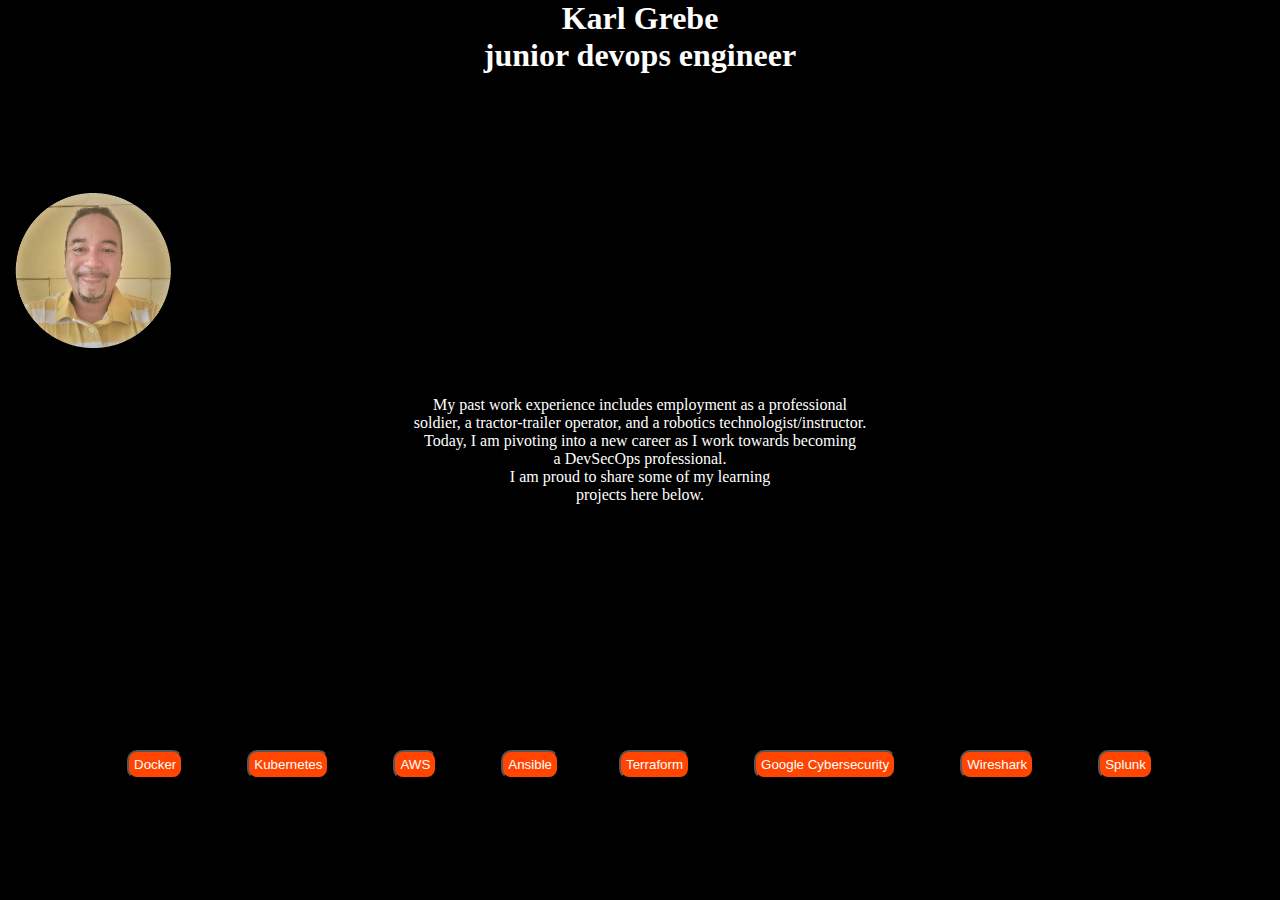
<file: index.html>
<!DOCTYPE html>
<html lang="en">
<head>
    <meta charset="UTF-8">
    <meta name="viewport" content="width=device-width, initial-scale=1.0">
    <title>Document</title>
    <link rel="stylesheet" href="styles.css">
</head>
<body>
    <div>    
        <h1 class="intro">
        Karl Grebe<br>
        junior devops engineer<br>
        </h1>
        <img class="image0" src="images\Selfie Yellow Shirt.jpg" alt="image selfie yellow shirt">
    </div>
    <div class="main">
        My past work experience includes employment as a professional <br>
        soldier, a tractor-trailer operator, and a robotics technologist/instructor. <br>
        Today, I am pivoting into a new career as I work towards becoming <br>
        a DevSecOps professional.<br>
        I am proud to share some of my learning<br>
        projects here below.<br>
    </div>
    <div class="list">
        <ul>
            <button class="button" onclick="window.location.href='docker.html';"> Docker </button>
            <button class="button"> Kubernetes </button>
            <button class="button"> AWS </button>
            <button class="button"> Ansible </button>         
        </ul>
        <ul>
            <button class="button"> Terraform </button>
            <button class="button"> Google Cybersecurity </button>
            <button class="button"> Wireshark </button>
            <button class="button"> Splunk </button>
        </ul>

    </div>
</body>
</html>
</file>
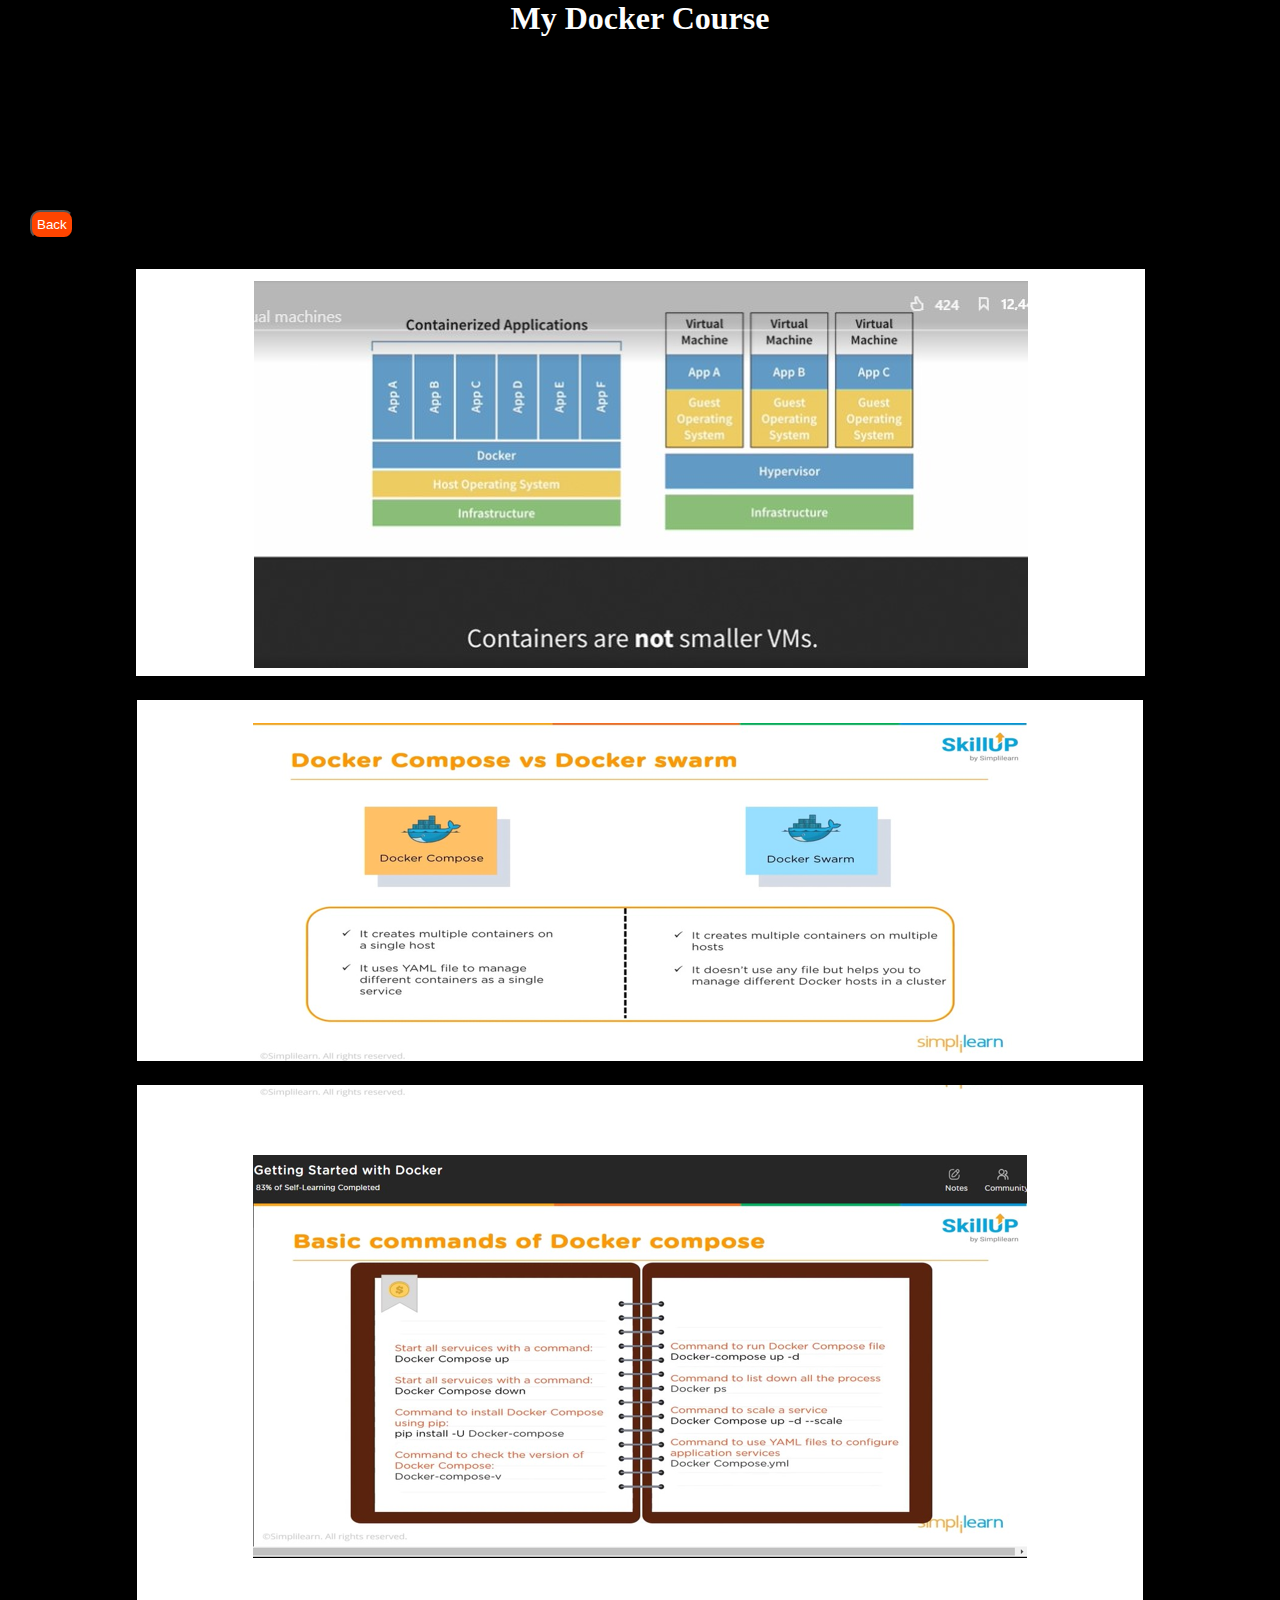
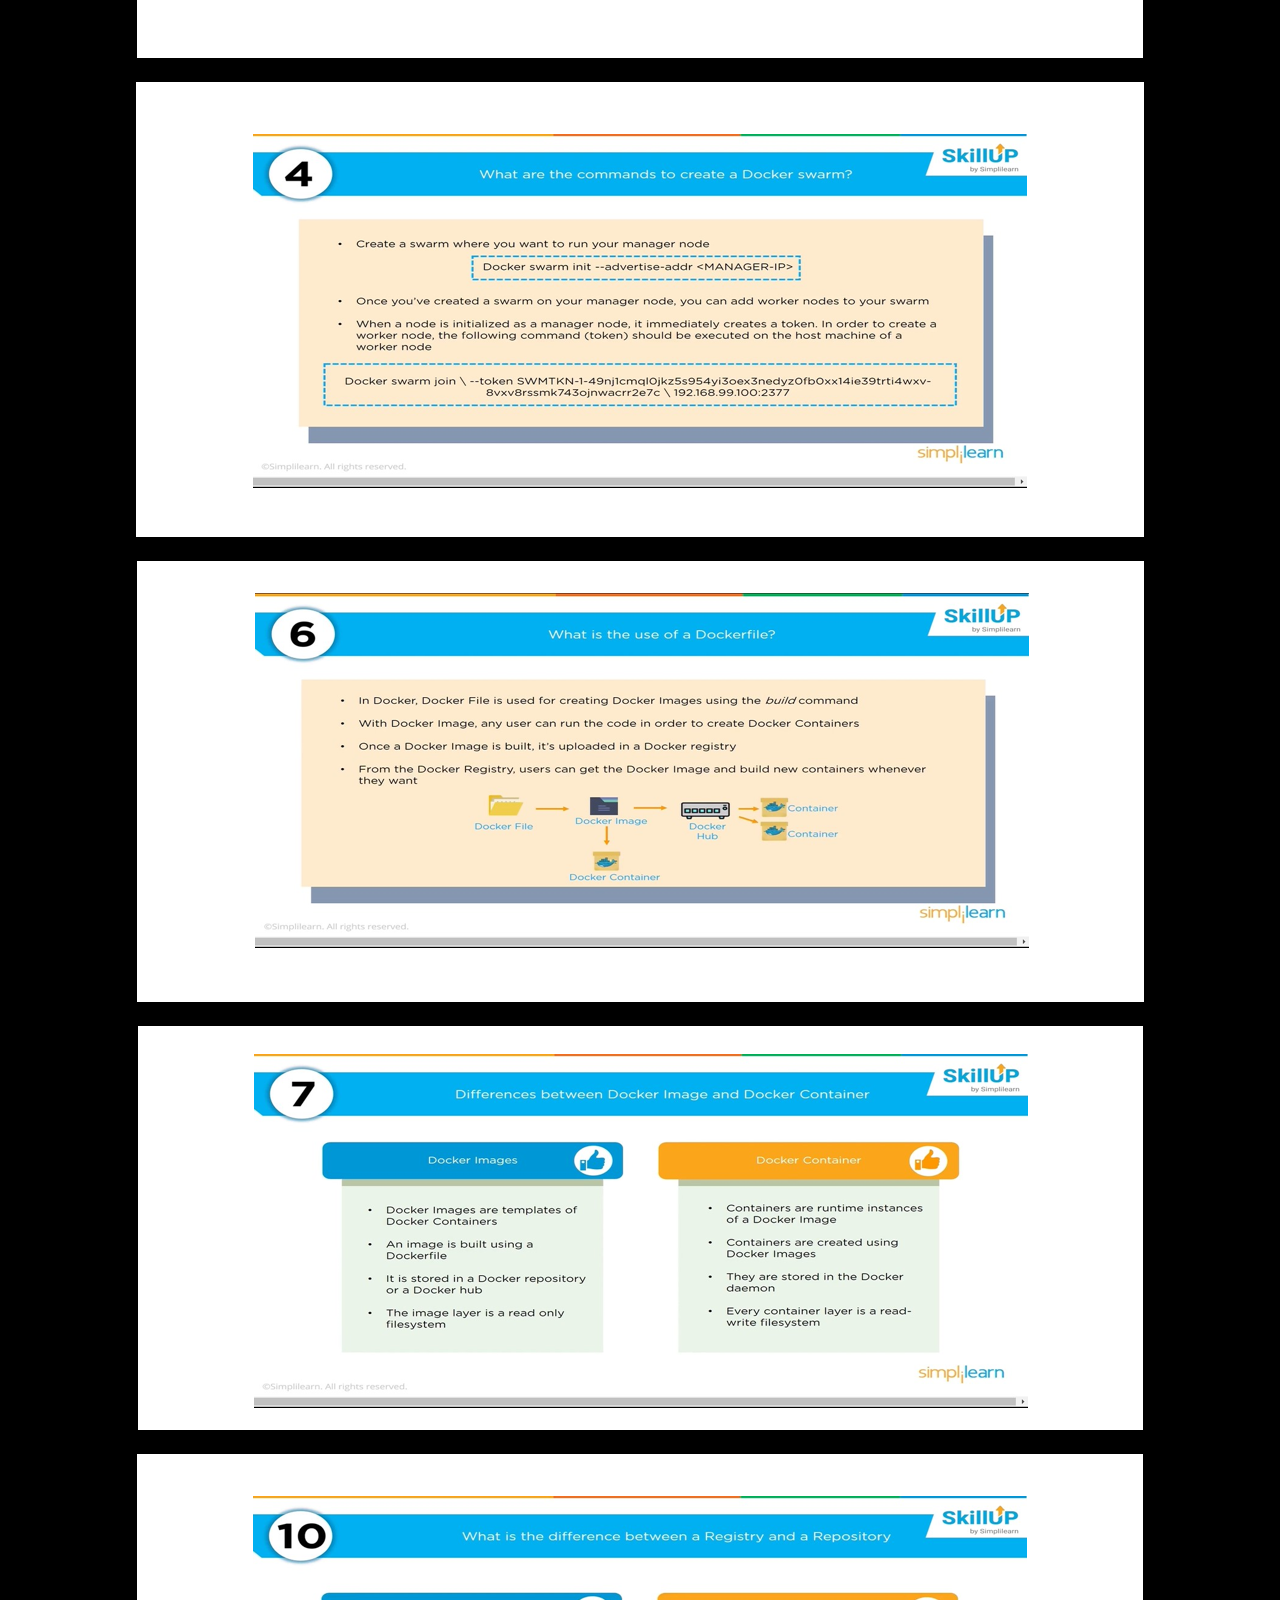
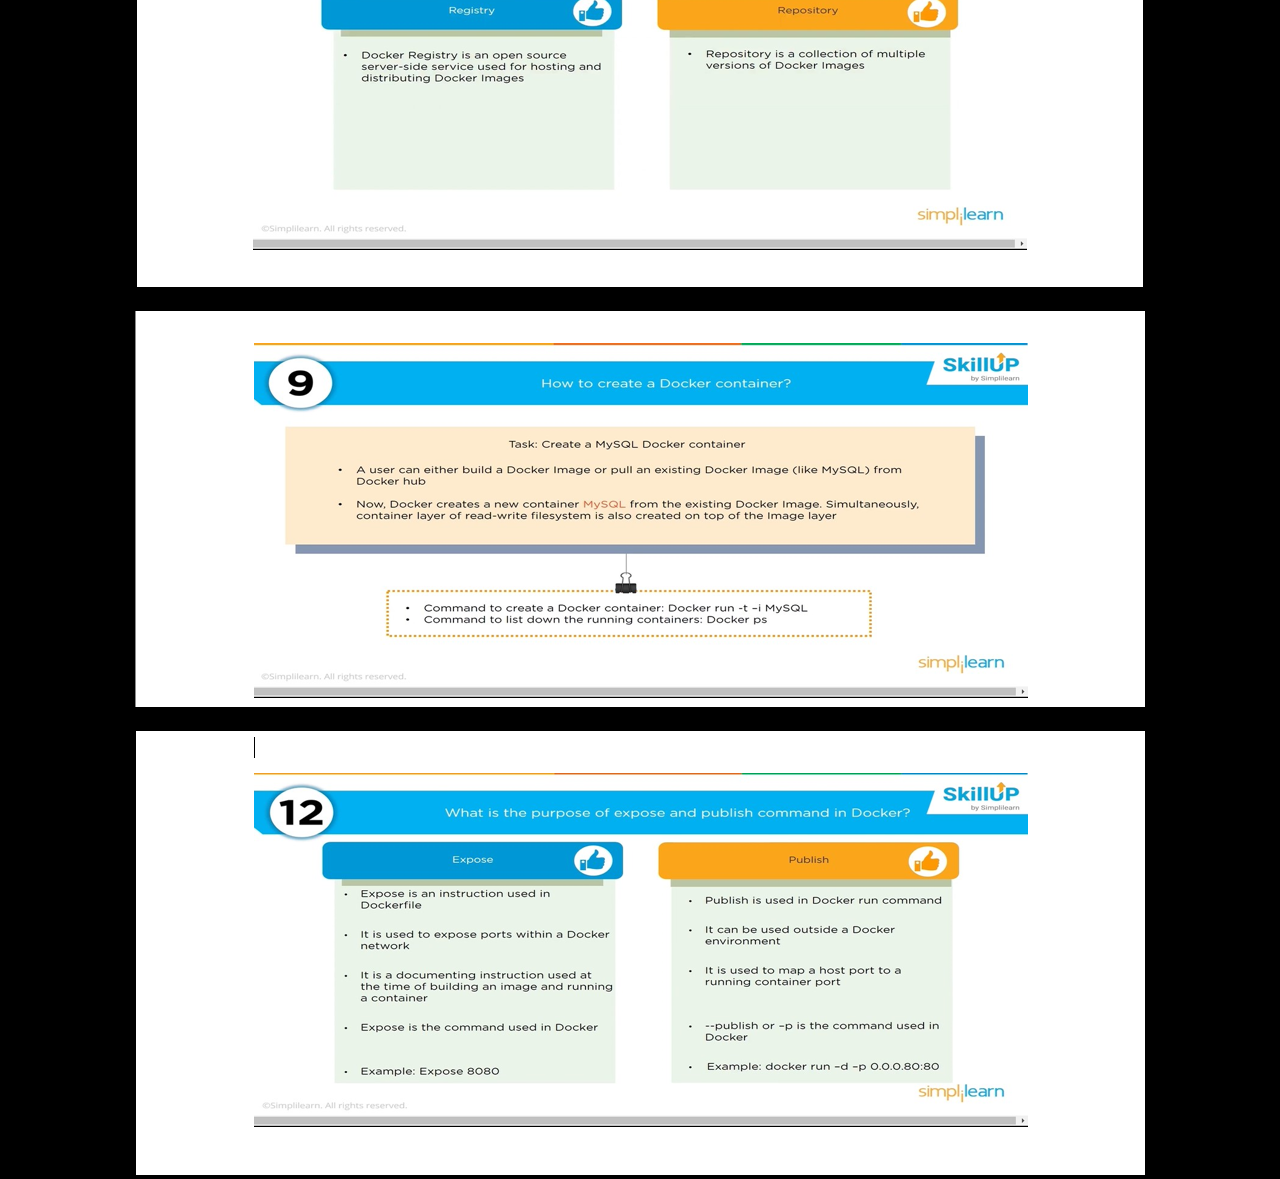
<file: docker.html>
<!DOCTYPE html>
<html lang="en">
<head>
    <meta charset="UTF-8">
    <meta name="viewport" content="width=, initial-scale=1.0">
    <title>Document</title>
    <link rel="stylesheet" href="styles.css">
</head>
<body>
    <div>
        <h1 class="intro"> My Docker Course </h1>
        <button class="button" onclick="window.location.href='index.html';"> Back </button>
    </div>
        <div class="dockerdiv">
            <img src="images\image1.png" alt="docker is not a smaller vm">
        </div>
        <div class="dockerdiv">
            <img src="images\image2.png" alt="docker compose vs docker swarm">
        </div>
        <div class="dockerdiv">
            <img src="images\image3.png" alt="basic commands of docker compose">
        </div>
        <div class="dockerdiv">
            <img src="images\image4.png" alt="commands to create docker swarm">
        </div>
        <div class="dockerdiv">
            <img src="images\image5.png" alt="using dockerfile">
        </div>
        <div class="dockerdiv">
            <img src="images\image6.png" alt="docker compose vs docker swarm">
        </div>
        <div class="dockerdiv">
            <img src="images\image7.png" alt="difference between docker image and container">
        </div>
        <div class="dockerdiv">
            <img src="images\image8.png" alt="docker registry vs repository">
        </div>
        <div class="dockerdiv">
            <img src="images\image9.png" alt="create mySQL docker container">
        </div>
</body>
</html>
</file>
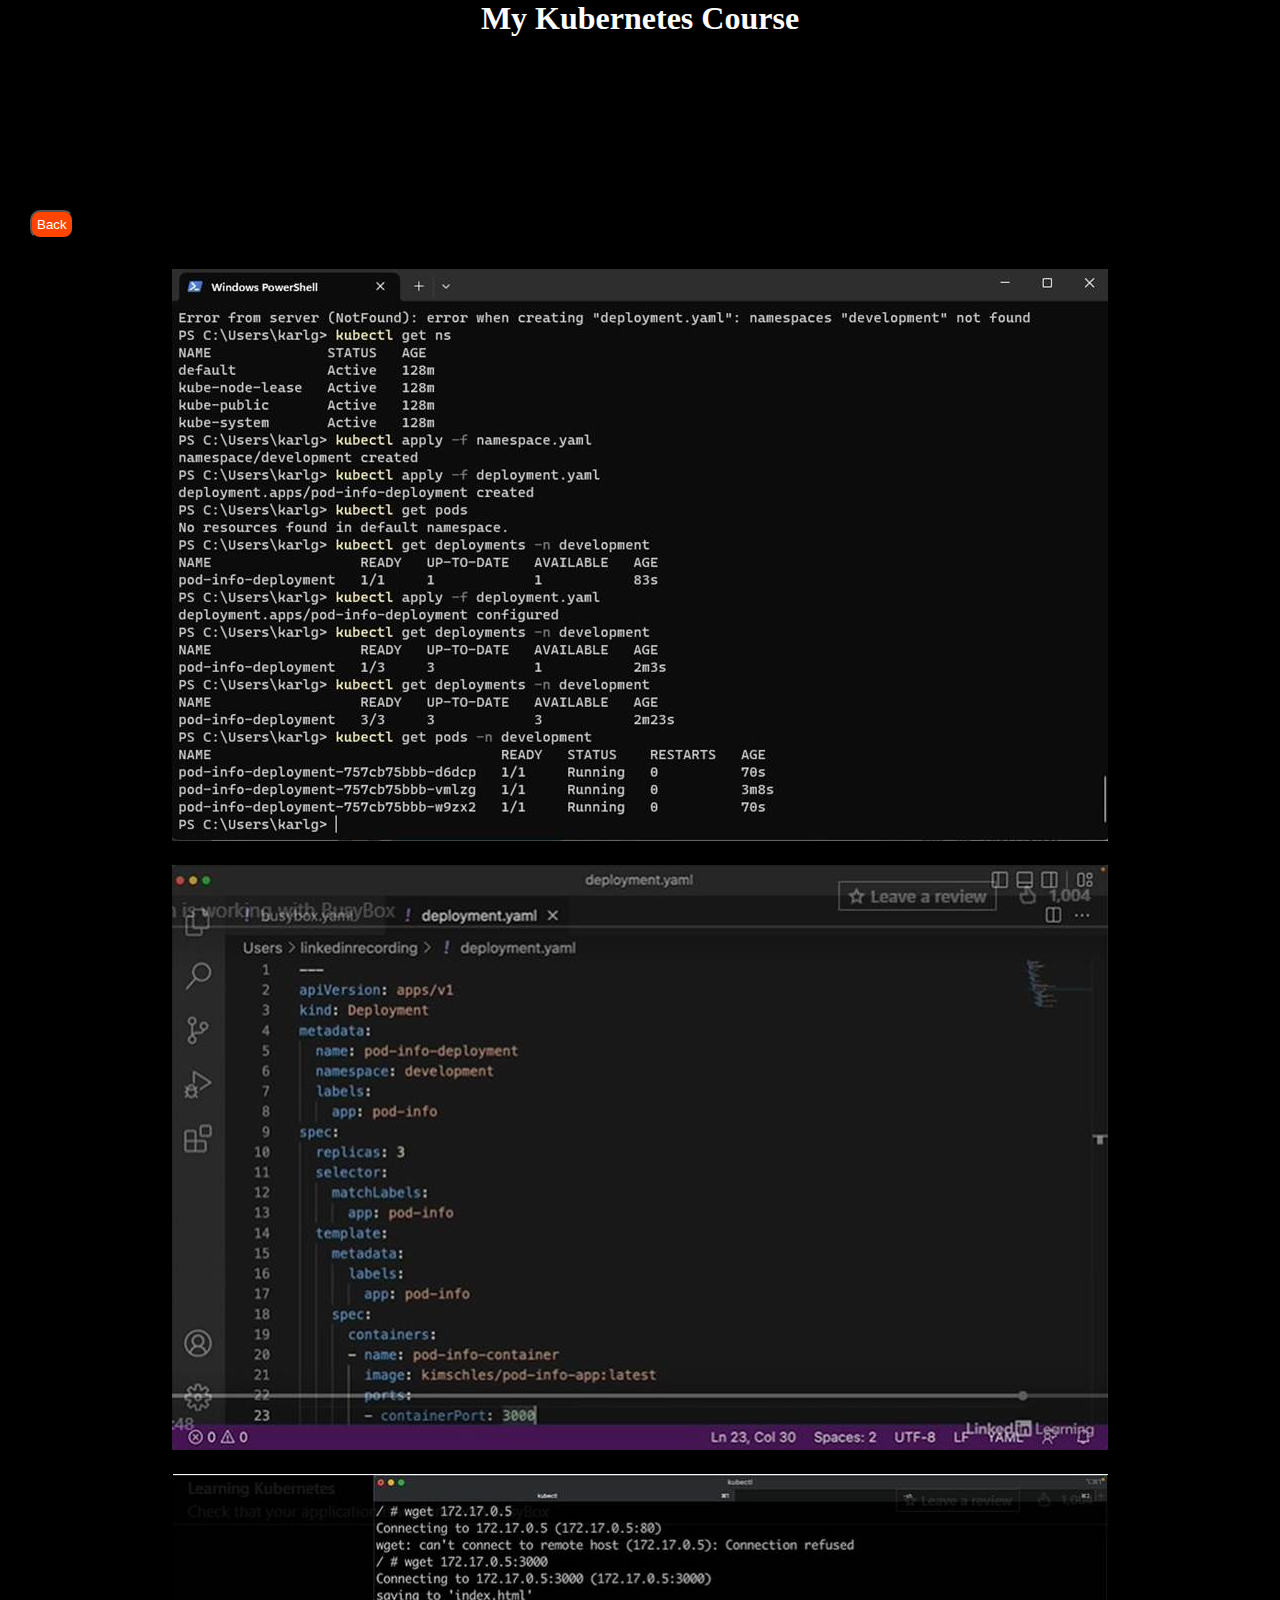
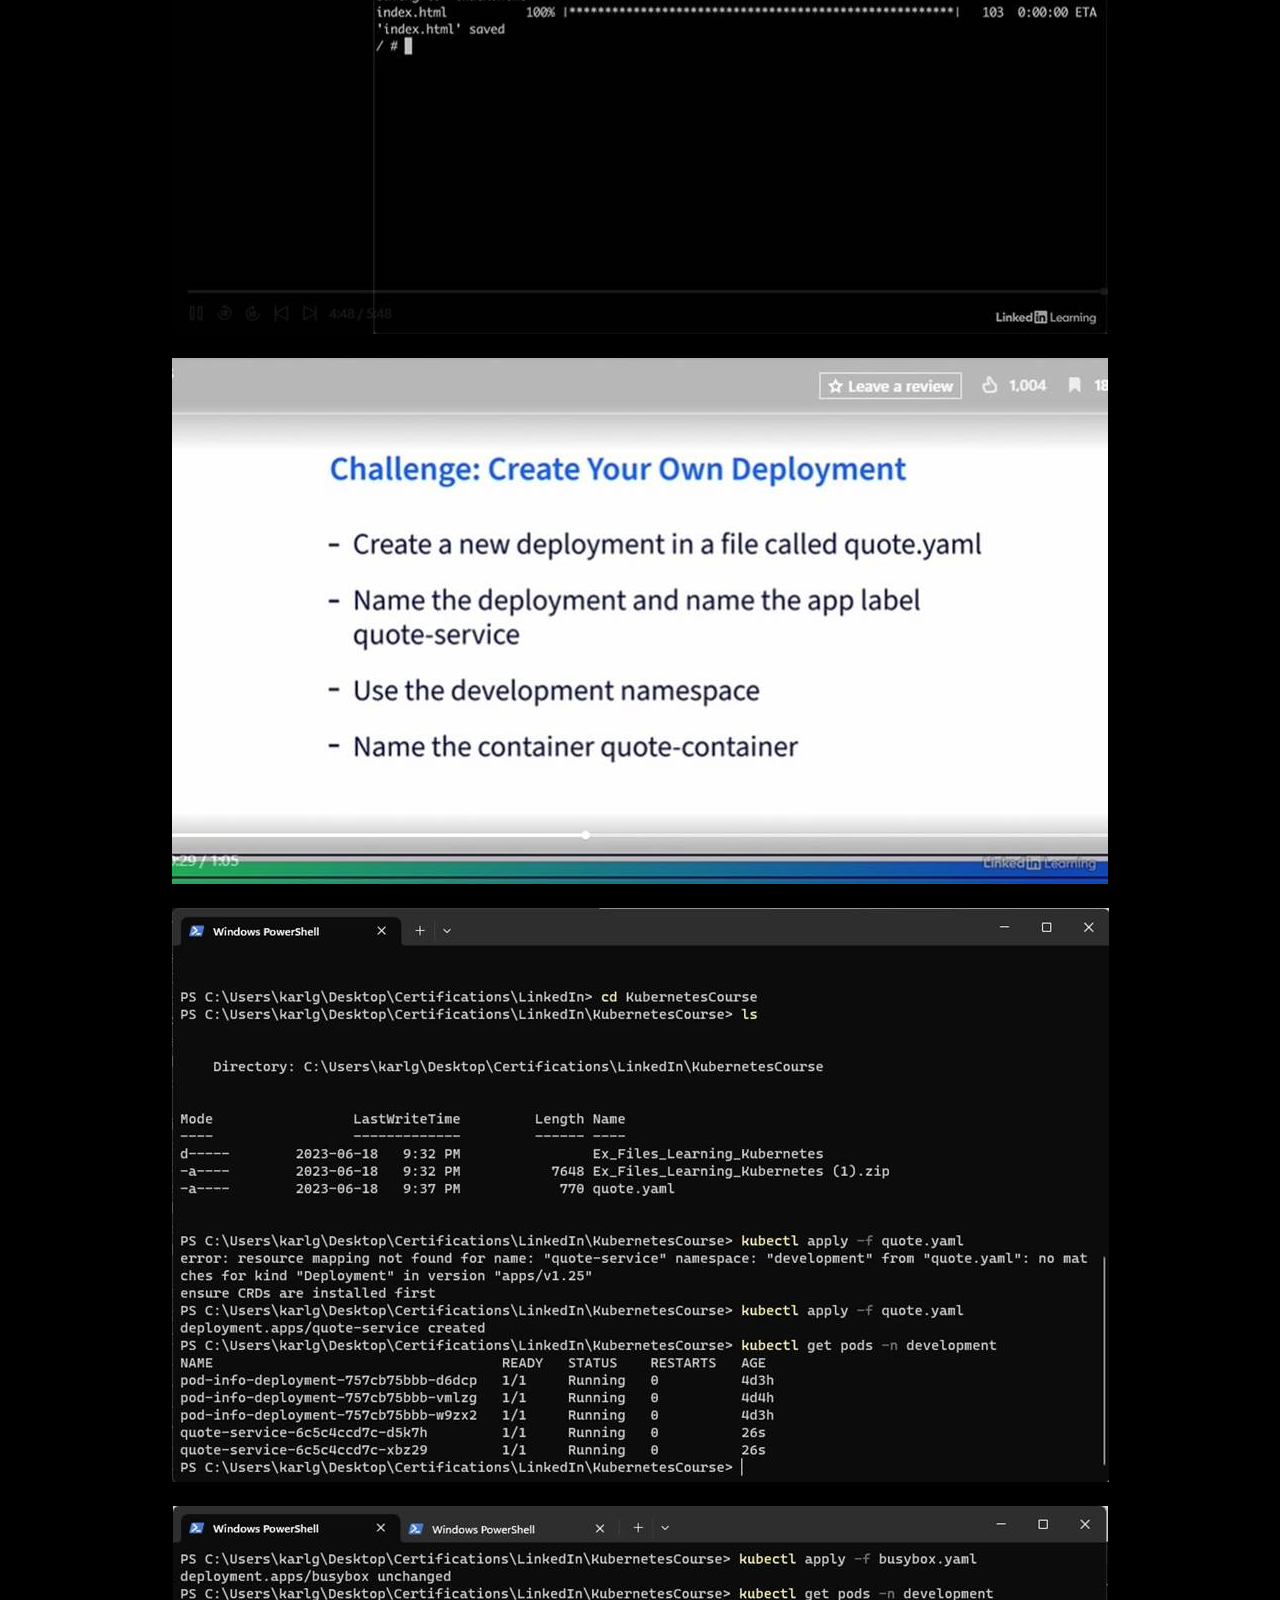
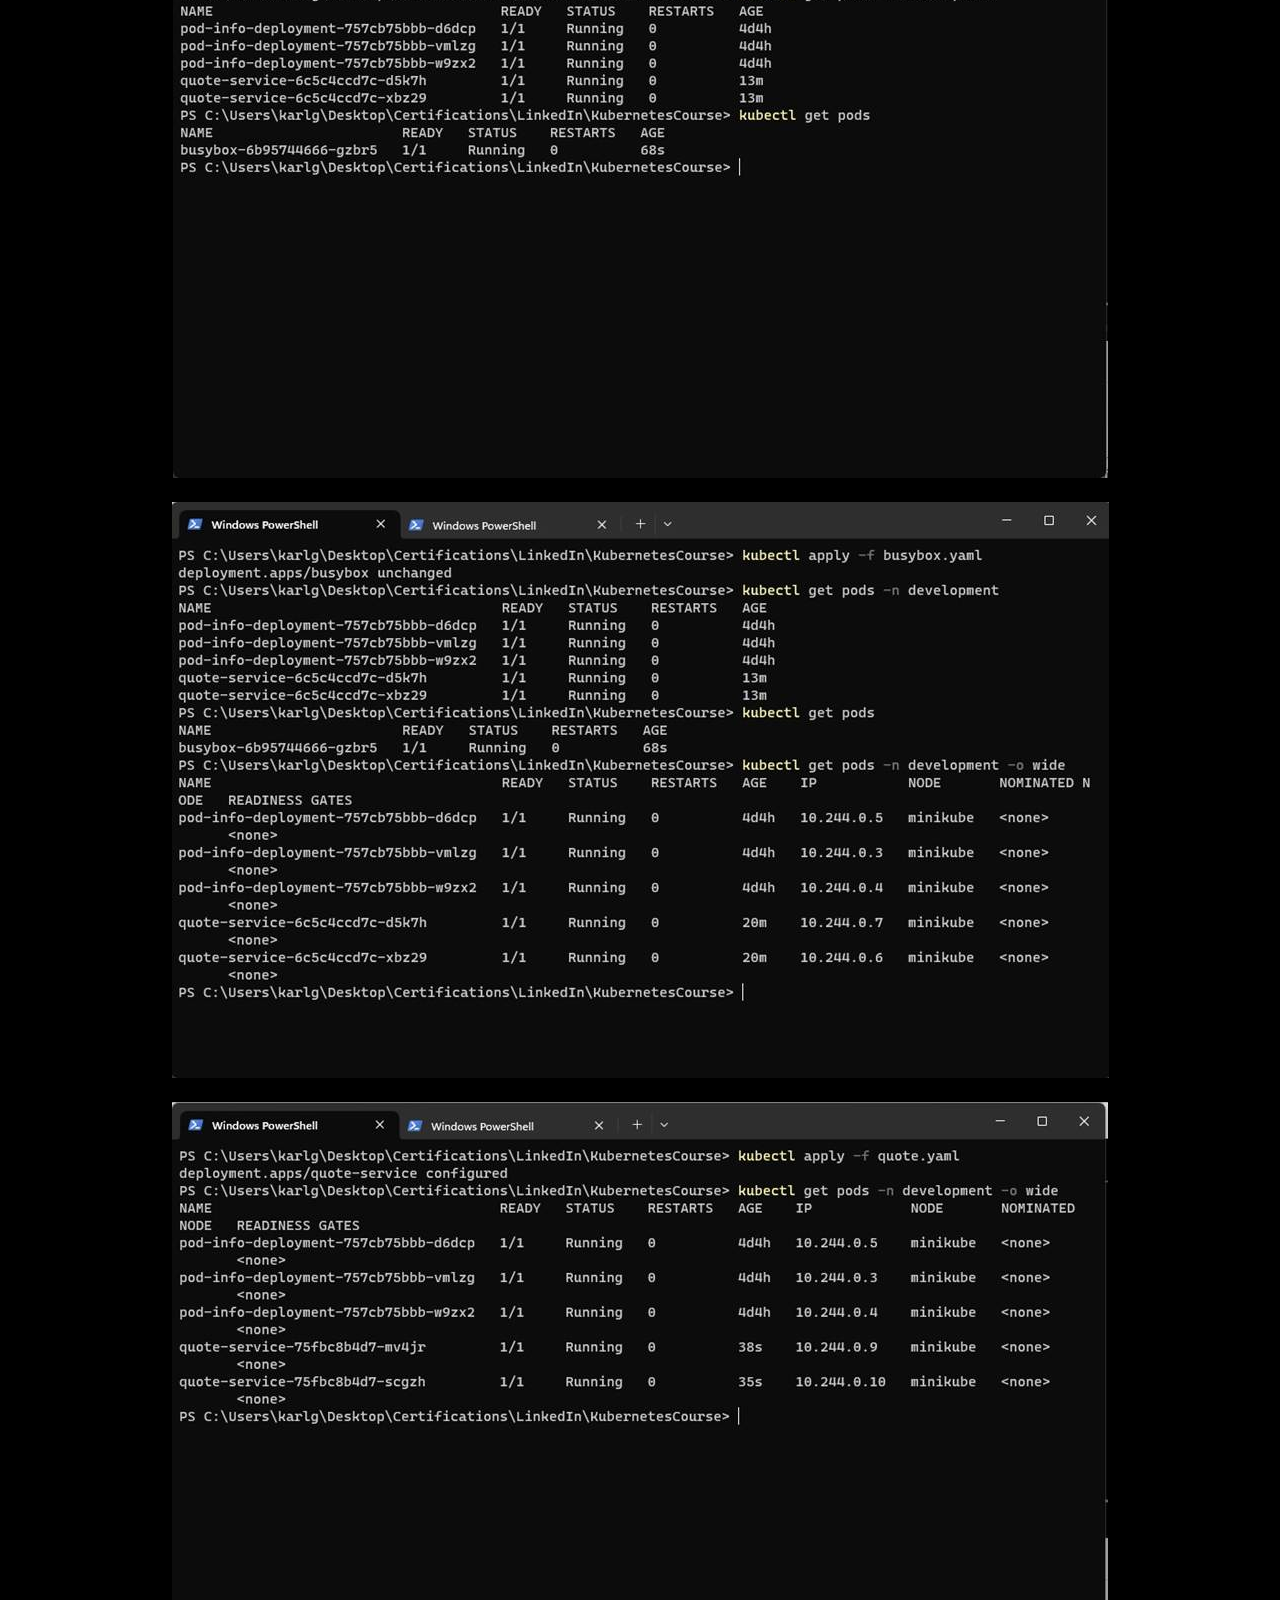
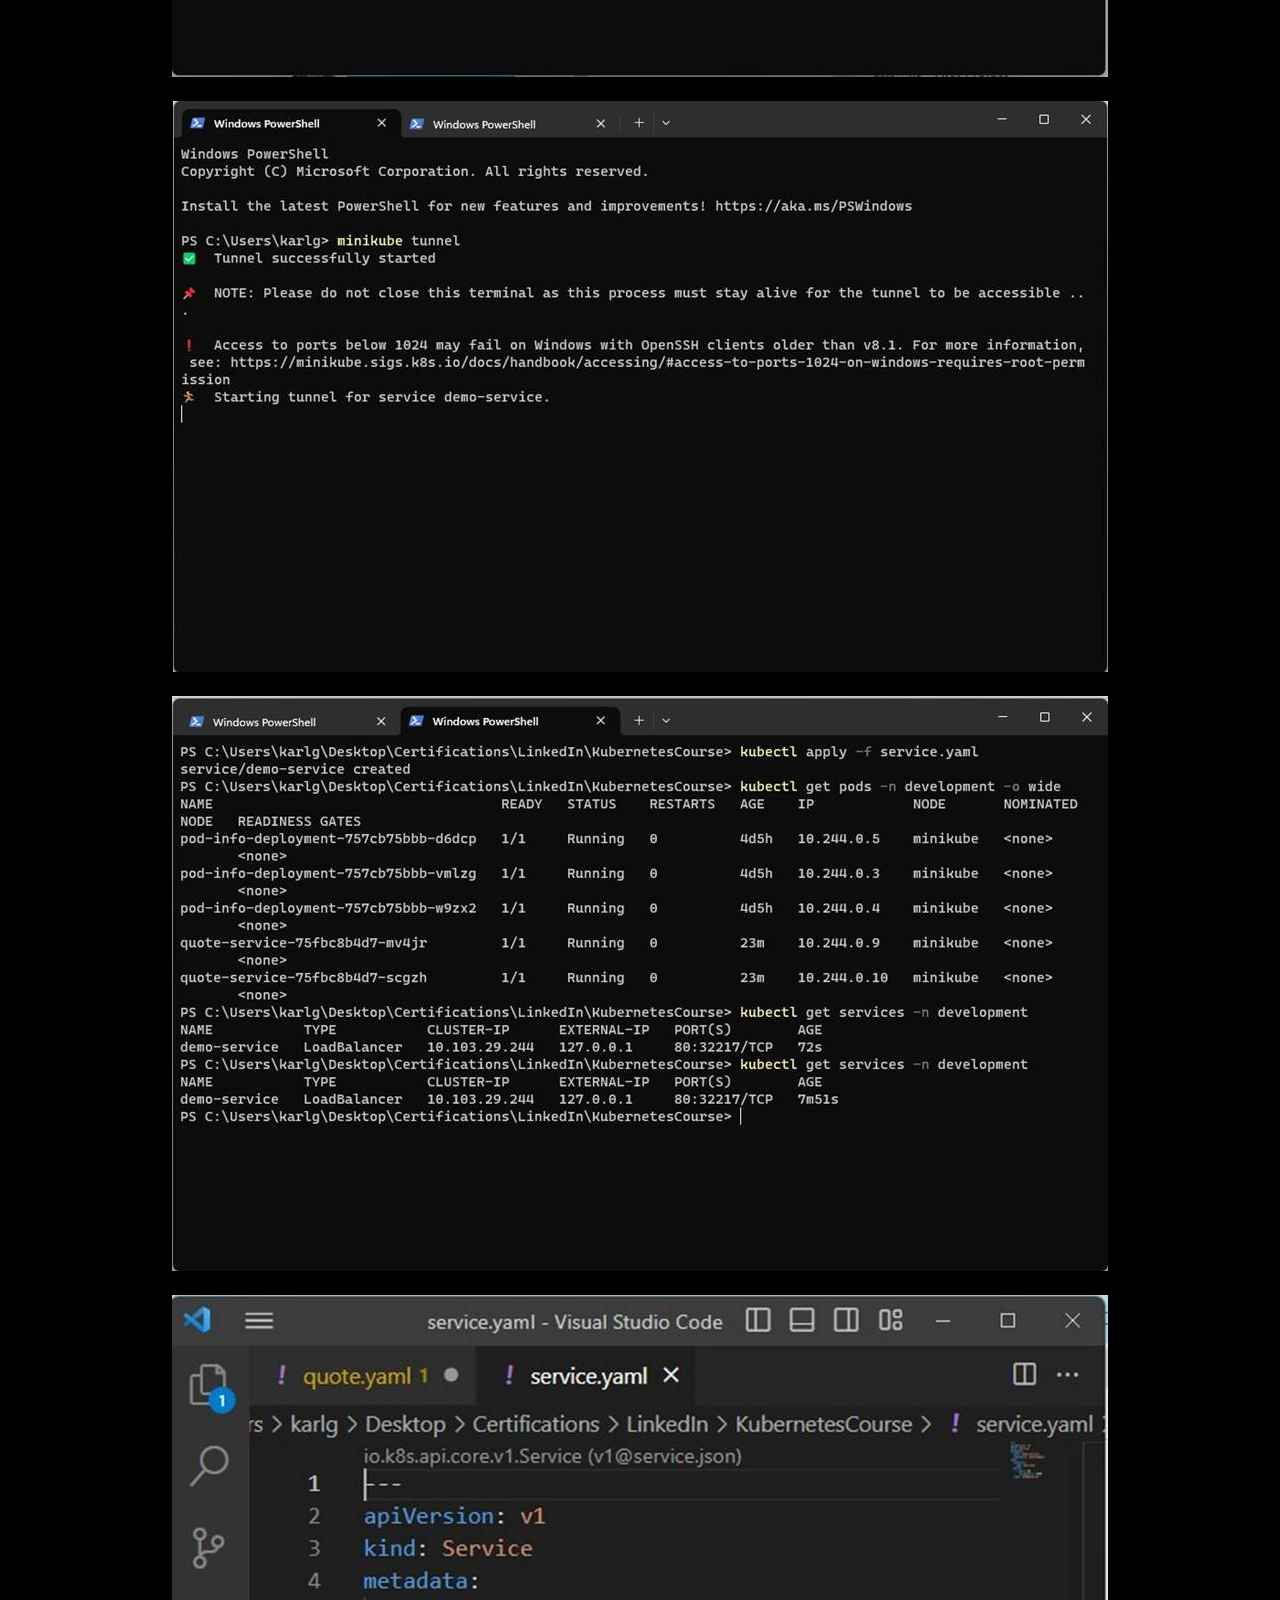
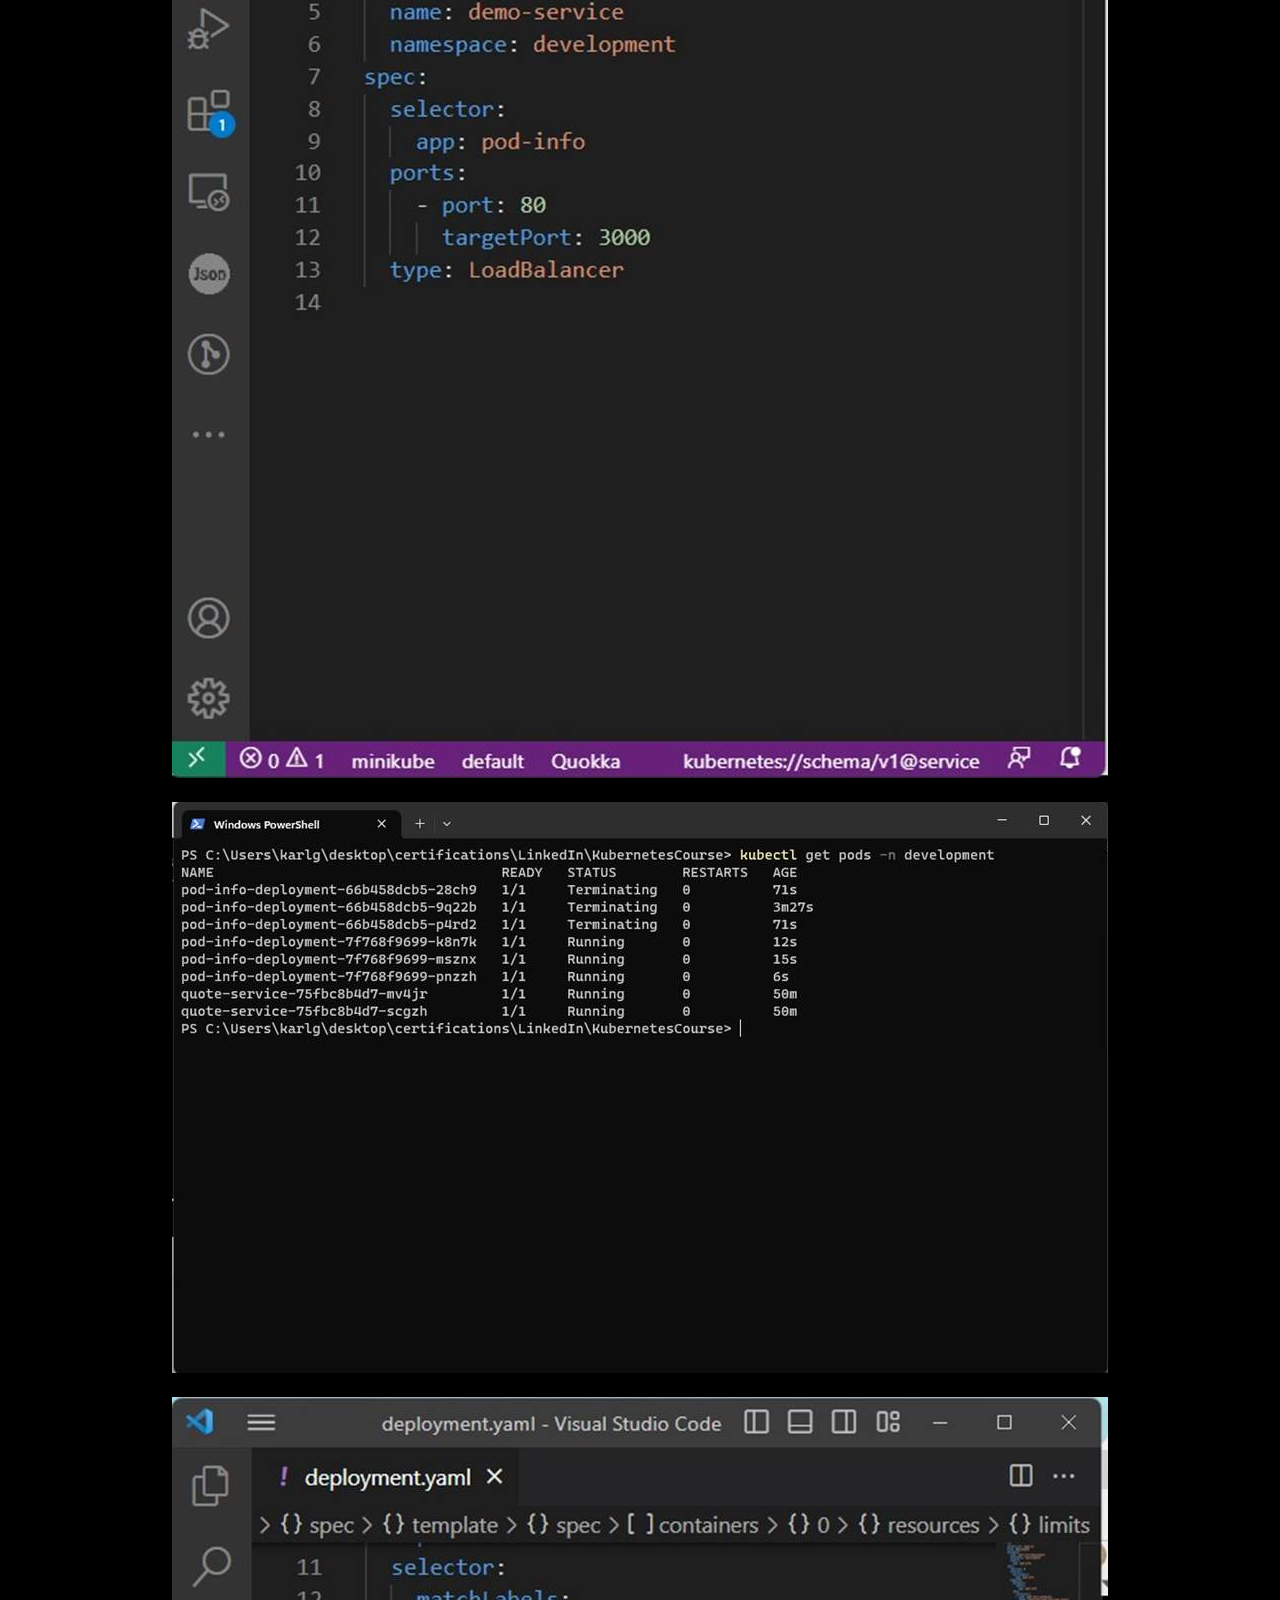
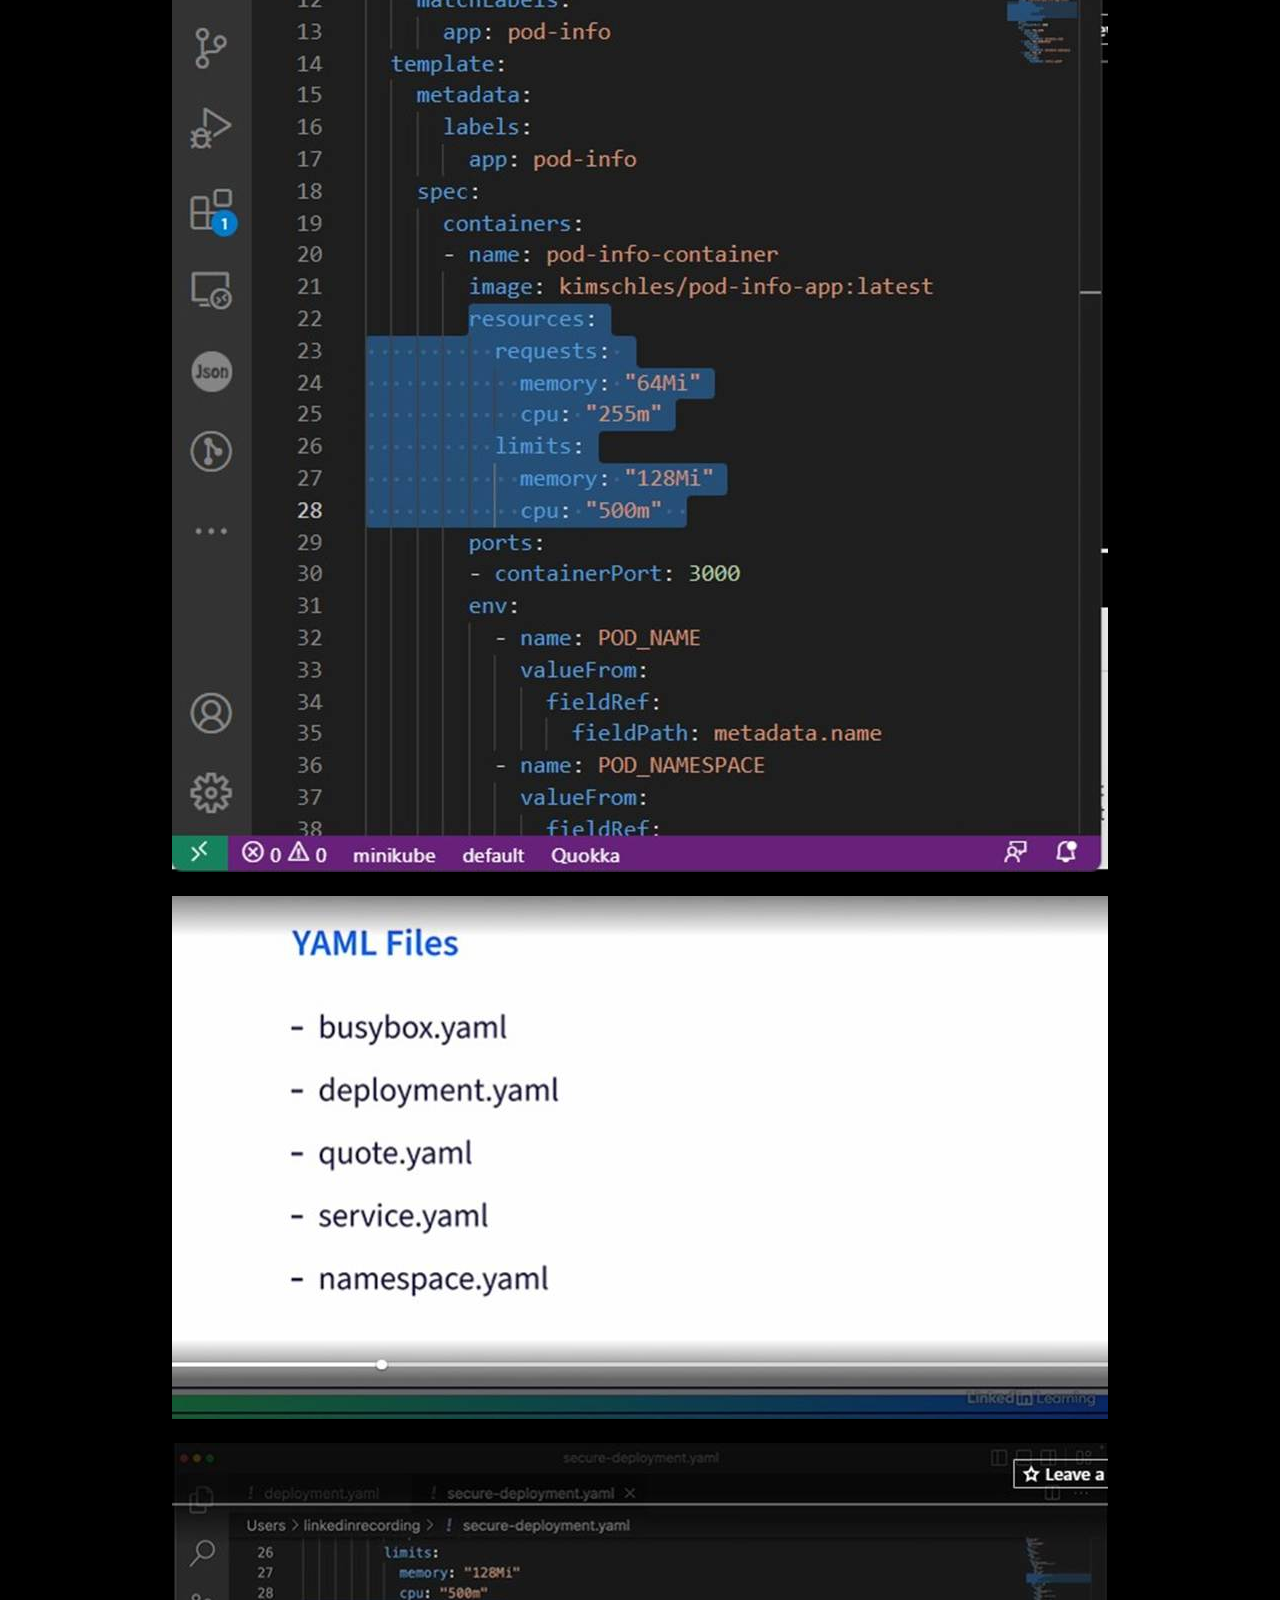
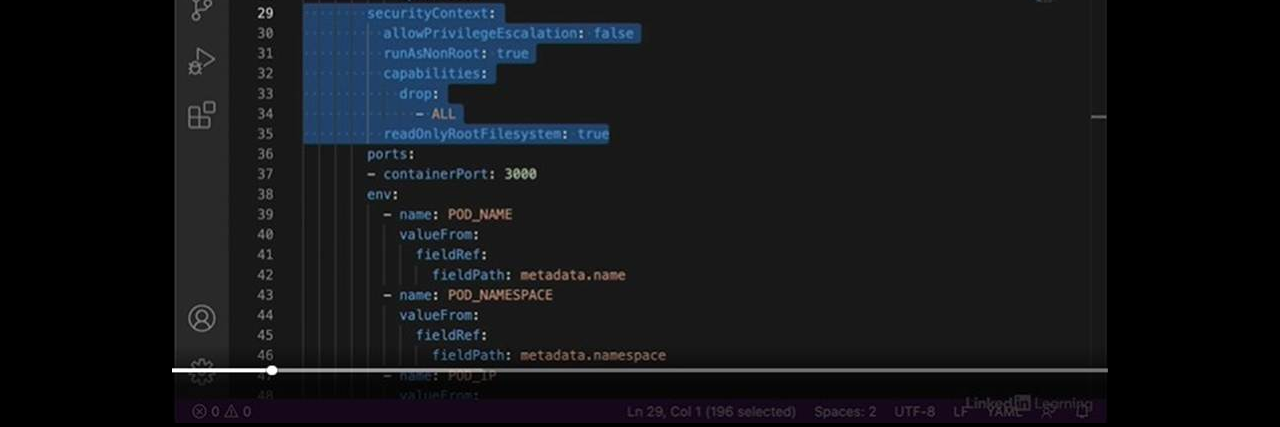
<file: kubernetes.html>
<!DOCTYPE html>
<html lang="en">
<head>
    <meta charset="UTF-8">
    <meta name="viewport" content="width=, initial-scale=1.0">
    <title>Karl's Kubernetes Course</title>
    <link rel="stylesheet" href="styles.css">
</head>
<body>
    <div>
        <h1 class="intro"> My Kubernetes Course </h1>
        <button class="button" onclick="window.location.href='index.html';"> Back </button>
    </div>
        <div class="dockerdiv">
            <img src="images\kubernetesimage001.jpg" alt="docker is not a smaller vm">
        </div>
        <div class="dockerdiv">
            <img src="images\kubernetesimage002.jpg" alt="docker compose vs docker swarm">
        </div>
        <div class="dockerdiv">
            <img src="images\kubernetesimage003.jpg" alt="basic commands of docker compose">
        </div>
        <div class="dockerdiv">
            <img src="images\kubernetesimage004.jpg" alt="commands to create docker swarm">
        </div>
        <div class="dockerdiv">
            <img src="images\kubernetesimage005.jpg" alt="using dockerfile">
        </div>
        <div class="dockerdiv">
            <img src="images\kubernetesimage006.jpg" alt="docker compose vs docker swarm">
        </div>
        <div class="dockerdiv">
            <img src="images\kubernetesimage007.jpg" alt="difference between docker image and container">
        </div>
        <div class="dockerdiv">
            <img src="images\kubernetesimage008.jpg" alt="docker registry vs repository">
        </div>
        <div class="dockerdiv">
            <img src="images\kubernetesimage009.jpg" alt="create mySQL docker container">
        </div>
        <div class="dockerdiv">
            <img src="images\kubernetesimage010.jpg" alt="create mySQL docker container">
        </div>
        <div class="dockerdiv">
            <img src="images\kubernetesimage011.jpg" alt="create mySQL docker container">
        </div>
        <div class="dockerdiv">
            <img src="images\kubernetesimage012.jpg" alt="create mySQL docker container">
        </div>
        <div class="dockerdiv">
            <img src="images\kubernetesimage013.jpg" alt="create mySQL docker container">
        </div>
        <div class="dockerdiv">
            <img src="images\kubernetesimage014.jpg" alt="create mySQL docker container">
        </div>
        <div class="dockerdiv">
            <img src="images\kubernetesimage015.jpg" alt="create mySQL docker container">
        </div>  
</body>
</html>
</file>
<file: styles.css>
*{
    margin: 0;
    padding: 0;
    box-sizing: border-box;
}
html {
    background-color: black;
    height: 100%;
}

.intro {
    background-image: url("https://i.gifer.com/J4o.gif");
    vertical-align: middle;
    text-align: center;
    align-items: center;
    width:100%;
    height:20vh; 
    overflow: hidden;
    color: rgb(253, 253, 253);
    position: sticky;
}

.main {
    display: flex;
    align-items: center;
    justify-content: space-around;
    text-align: center;
    margin: auto;
    color: white;
    height: 60vh; 
}

.list{
    display: flex;
    flex-direction: row;
    justify-content: center;
    background: black;
    color: yellow;
    height: 20vh;
}

.button{
    position: sticky;
    top: 0;
    color: white;
    background-color: orangered;
    border-radius: 10px;
    padding: 5px;
    margin: 30px;
}

.image0{
    left: 0px;
    top: 0 px;
    height: 20vh;
    position: absolute;
}

.dockerdiv{
    margin-bottom: 20px;
    text-align: center;
}
</file>
